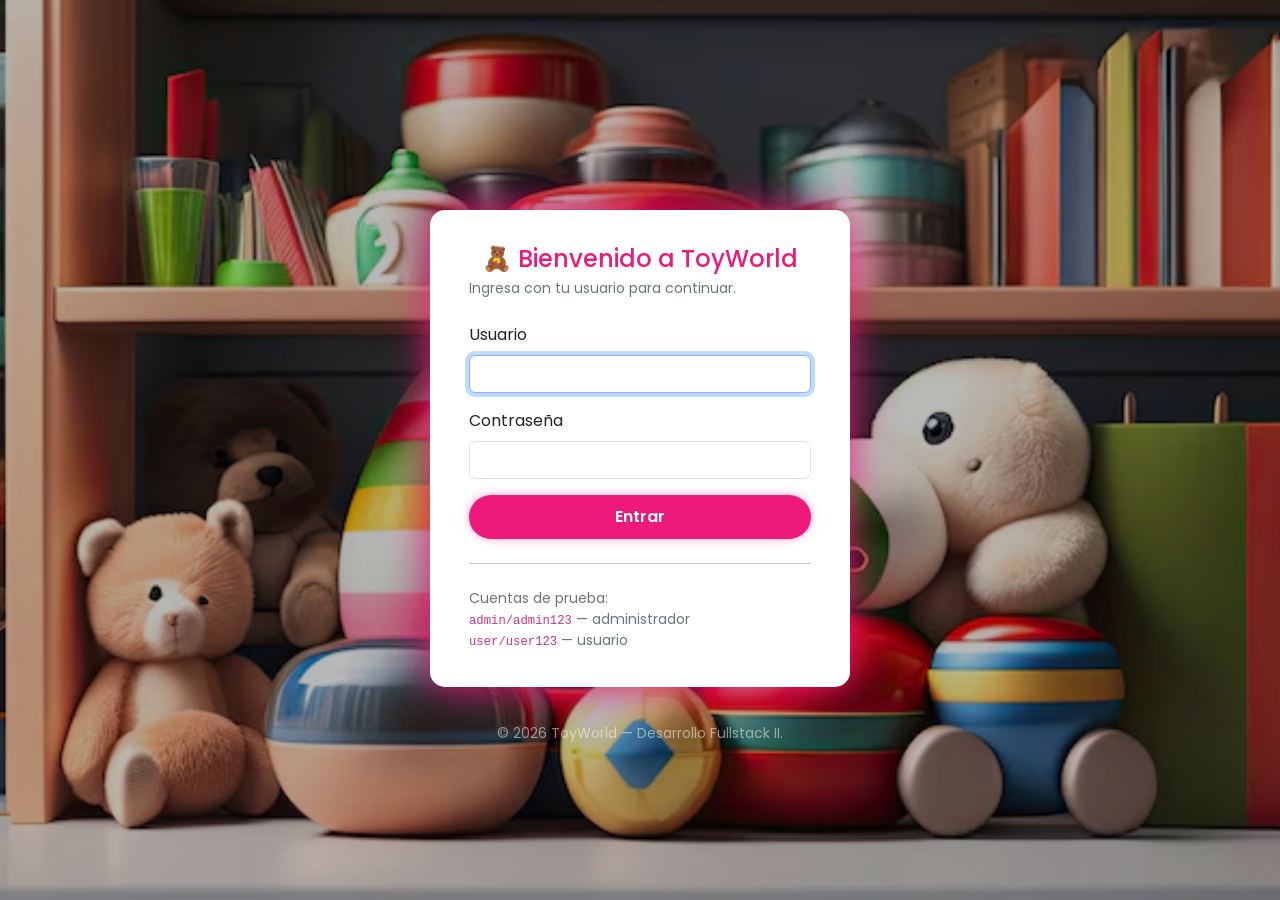
<file: proyecto_eva1/index.html>
<!DOCTYPE html>
<html lang="es">
<head>
  <meta charset="UTF-8">
  <meta name="viewport" content="width=device-width, initial-scale=1.0">
  <title>ToyWorld - Panel Principal</title>

  <link href="https://fonts.googleapis.com/css2?family=Poppins:wght@300;400;500;600;700;800&display=swap" rel="stylesheet">
  <link href="https://cdn.jsdelivr.net/npm/bootstrap@5.3.3/dist/css/bootstrap.min.css" rel="stylesheet">
  <link rel="stylesheet" href="https://cdnjs.cloudflare.com/ajax/libs/font-awesome/6.4.0/css/all.min.css">
  <link rel="stylesheet" href="style.css">
</head>
<body>

  <!-- Contenido real: se muestra recién cuando la sesión está validada -->
  <div id="appShell">

    <header>
      <nav class="navbar navbar-expand-md navbar-toyworld py-3">
        <div class="container">
          <a class="navbar-brand brand-title" href="index.html">🧸 ToyWorld</a>
          <button class="navbar-toggler" type="button" data-bs-toggle="collapse" data-bs-target="#navMenu">
            <span class="navbar-toggler-icon"></span>
          </button>
          <div class="collapse navbar-collapse" id="navMenu">
            <ul class="navbar-nav me-auto mb-2 mb-md-0">
              <li class="nav-item"><a class="nav-link active" href="index.html">Panel</a></li>
              <li class="nav-item"><a class="nav-link" href="productos.html">Productos</a></li>
              <li class="nav-item"><a class="nav-link" href="carrito.html">Carrito <span id="badgeCarrito" class="badge rounded-pill bg-danger d-none">0</span></a></li>
              <li class="nav-item"><a class="nav-link d-none" id="navMantenedor" href="mantenedor.html">Mantenedor</a></li>
              <li class="nav-item"><a class="nav-link" href="carrusel.html">Del momento!</a></li>
            </ul>
            <div class="d-flex align-items-center gap-3">
              <span class="small fw-medium text-secondary" id="navUsuario">@usuario</span>
              <button class="btn btn-outline-danger btn-sm rounded-pill px-3" id="btnSalir">
                <i class="fa-solid fa-right-from-bracket me-1"></i> Cerrar sesión
              </button>
            </div>
          </div>
        </div>
      </nav>
    </header>

    <!-- CONTENIDO PRINCIPAL -->
    <main class="container py-4">

      <h1 class="h3 fw-bold text-dark mb-1">Hola, <span id="nombreUsuario" class="text-primary"></span></h1>
      <p class="text-secondary mb-4">
        Estás dentro como <span class="badge" id="badgeRol"></span>
      </p>

      <section aria-label="Resumen del inventario" class="row g-4">

        <!-- TARJETA 1: ACCESO A PRODUCTOS -->
        <article class="col-md-4">
          <div class="card card-dashboard h-100">
            <div class="card-body d-flex flex-column p-4">
              <h2 class="h5 card-title fw-bold text-dark mb-2">
                <i class="fa-solid fa-boxes-stacked me-2 text-danger"></i>Productos
              </h2>
              <p class="card-text small text-secondary flex-grow-1" id="descProductos">
                Accede a la sección de catálogo para ver y agregar artículos.
              </p>
              <a href="productos.html" id="btnAccesoSeccion" class="btn btn-toyworld btn-sm w-100 py-2 mt-3">
                Ir a Productos
              </a>
            </div>
          </div>
        </article>

        <!-- TARJETA 2: PRODUCTOS ACTIVOS -->
        <article class="col-md-4">
          <div class="card card-dashboard h-100">
            <div class="card-body d-flex flex-column p-4">
              <h2 class="h5 card-title fw-bold text-dark mb-2">
                <i class="fa-solid fa-circle-check me-2 text-success"></i>Productos activos
              </h2>
              <p class="display-5 mb-0 fw-bold text-success" id="totalActivos">0</p>
              <p class="card-text small text-secondary mt-auto">
                de <span id="totalProductos" class="fw-bold">0</span> registrados
              </p>
            </div>
          </div>
        </article>

        <!-- TARJETA 3: SIN STOCK -->
        <article class="col-md-4">
          <div class="card card-dashboard h-100">
            <div class="card-body d-flex flex-column p-4">
              <h2 class="h5 card-title fw-bold text-dark mb-2">
                <i class="fa-solid fa-triangle-exclamation me-2 text-danger"></i>Sin stock
              </h2>
              <p class="display-5 mb-0 fw-bold text-danger" id="totalSinStock">0</p>
              <p class="card-text small text-secondary mt-auto">productos en cero</p>
            </div>
          </div>
        </article>

      </section>
    </main>

    <footer class="site-footer text-center small text-secondary py-4 mt-4">
      &copy; 2026 ToyWorld · 📞 +56 9 1234 4321 · 📧ToyWorld@gmail.com
    </footer>

  </div>

  <script src="common.js"></script>
  <script>

  const sesion = exigirSesion(); // cualquier rol autenticado puede ver el panel

  if (sesion) {
    pintarSesionEnNav(sesion);

    document.getElementById("descProductos").textContent = sesion.rol === "admin"
      ? "Crea, edita y elimina juguetes del catálogo."
      : "Consulta el catálogo de juguetes disponibles.";

    const productos = cargarProductos();
    document.getElementById("totalProductos").textContent = productos.length;
    document.getElementById("totalActivos").textContent   = productos.filter(p => p.activo).length;
    document.getElementById("totalSinStock").textContent  = productos.filter(p => p.stock === 0).length;

    // Recién ahora se muestra el panel, ya con todos los datos listos
    document.getElementById("appShell").classList.add("lista");
  }

  </script>
</body>
</html>

fbhth
</file>
<file: proyecto_eva1/style.css>
/* ============================================================
   ToyWorld — hoja de estilos externa compartida por todas las páginas
   ============================================================ */

@import url('https://fonts.googleapis.com/css2?family=Poppins:wght@300;400;500;600;700;800;900&display=swap');

* {
  margin: 0;
  padding: 0;
  box-sizing: border-box;
  font-family: 'Poppins', sans-serif;
}

body {
  background-color: #f4f6f9;
  min-height: 100vh;
}

h1, h2 {
  color: #212529;
}




/*=================== LOGIN =================*/

.login-body {
  position: relative;
  display: flex;
  flex-direction: column;
  justify-content: center;
  align-items: center;
  min-height: 100vh;
  background: url('./img/fondo-jugueteria.avif') no-repeat center center;
  background-size: cover;
}

.login-body::before {
  content: "";
  position: absolute;
  inset: 0;
  background: rgba(0, 0, 0, 0.28);
  z-index: 0;
}

.wrapper {
  z-index: 1;
  width: 100%;
  max-width: 420px;
  margin: 70px auto 20px;
  padding: 35px;
  box-shadow: 0 0 40px rgb(237, 26, 124);
  border-radius: 15px;
  background: #fff;
}

.wrapper h1 {
  text-align: center;
  color: #ed1a7c;
}

.form-wrapper {
  display: flex;
  justify-content: center;
  align-items: center;
  width: 100%;
}

/* Solo los botones del login usan este look neón; el resto del sitio usa .btn-toyworld */
.wrapper button {
  width: 100%;
  height: 44px;
  font-size: 16px;
  font-weight: 600;
  cursor: pointer;
  border-radius: 30px;
  border: none;
  outline: none;
}

.login-footer {
  position: relative;
  z-index: 1;
}






/* =============== LAYOUT GENERAL (panel, catálogo, carrito, mantenedor) ============ */

#appShell {
  display: none;
}
#appShell.lista {
  display: block;
  animation: fadeIn .25s ease-in;
}
@keyframes fadeIn {
  from { opacity: 0; transform: translateY(4px); }
  to   { opacity: 1; transform: translateY(0); }
}

main.container {
  max-width: 1140px;
}

.site-footer {
  border-top: 1px solid #e9ecef;
  background: #fff;
}

/* Navbar personalizado con estética ToyWorld */
.navbar-toyworld {
  background: #ffffff;
  border-bottom: 2px solid #ed1a7c;
  box-shadow: 0 4px 15px rgba(237, 26, 124, 0.1);
}

.brand-title {
  color: #ed1a7c;
  font-weight: 700;
  font-size: 1.4rem;
}

.navbar-toyworld .nav-link {
  color: #495057;
  font-weight: 500;
}
.navbar-toyworld .nav-link.active,
.navbar-toyworld .nav-link:hover {
  color: #ed1a7c;
}

#badgeRol {
  background-color: #f4d1e2;
  color: #ed1a7c;
  font-weight: 600;
  padding: .4em .8em;
}

/* Tarjetas del Dashboard con sombra del Login */
.card-dashboard {
  border: none;
  border-radius: 15px;
  background: #ffffff;
  box-shadow: 0 5px 20px rgba(0, 0, 0, 0.05);
  transition: transform 0.2s ease, box-shadow 0.2s ease;
}

.card-dashboard:hover {
  transform: translateY(-3px);
  box-shadow: 0 8px 25px rgba(237, 26, 124, 0.15);
}

/* Botón adaptado al estilo rosado/neón, usado fuera del login */
.btn-toyworld {
  background: #ed1a7c;
  color: #fff;
  font-weight: 600;
  border-radius: 30px;
  border: none;
  box-shadow: 0 0 10px rgba(237, 26, 124, 0.4);
  padding: .5rem 1.25rem;
}

.btn-toyworld:hover {
  background: #d01369;
  color: #fff;
}

.btn-toyworld:disabled {
  background: #d9d9d9;
  color: #7a7a7a;
  box-shadow: none;
  cursor: not-allowed;
}

/* ============ CATÁLOGO DE PRODUCTOS ============ */

.product-card .card-img-top {
  height: 180px;
  object-fit: cover;
  border-top-left-radius: 15px;
  border-top-right-radius: 15px;
  background: #f4f6f9;
}

.promo-video video {
  background: #000;
  max-height: 320px;
  object-fit: cover;
}

/* ============ CARRITO ============ */

.carrito-thumb {
  width: 48px;
  height: 48px;
  object-fit: cover;
  border-radius: 8px;
}

/* ============ FORMULARIOS: validación JS ============ */

.is-invalid {
  border-color: #dc3545 !important;
}

.invalid-feedback {
  display: none;
  color: #dc3545;
  font-size: .825rem;
  margin-top: .25rem;
}

.is-invalid ~ .invalid-feedback,
.invalid-feedback:not(:empty) {
  display: block;
}


/* ============ CARRUSEL "¡DEL MOMENTO!" ============ */
.carrusel-full {
  width: 100vw;
  height: 70vh;
  min-height: 1080px;
  max-height: 1600px;
}
.carrusel-full .carousel-item img {
  object-fit: cover;
  /* recorta la imagen para llenar el espacio sin deformarla */
}
.carrusel-full .carousel-caption {
  background: rgba(0, 0, 0, 0.11);
  border-radius: 12px;
  padding: 1rem 1.5rem;
  bottom: 0.1rem;
}
</file>
